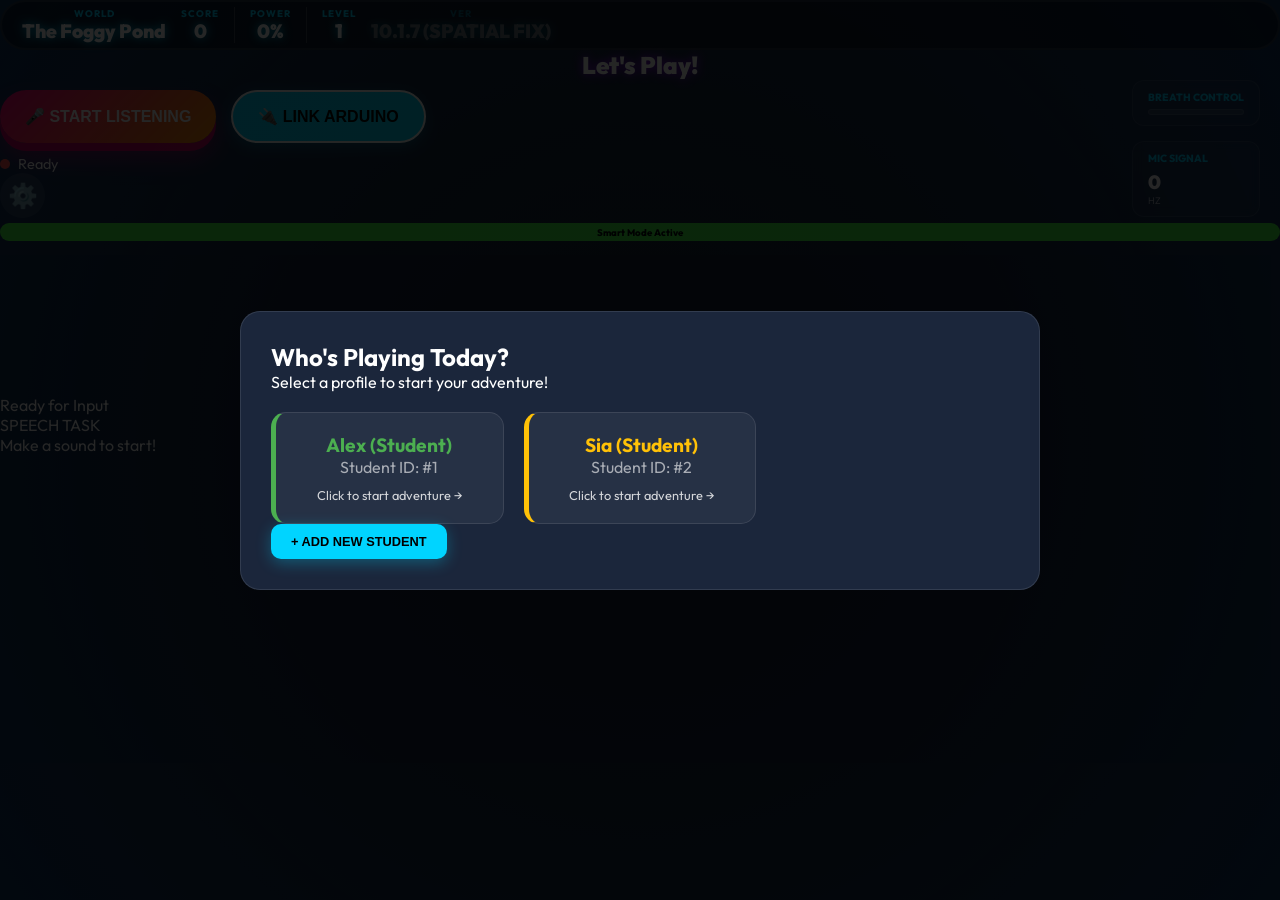
<file: index.html>
<!DOCTYPE html>
<html lang="en">

<head>
    <meta charset="UTF-8">
    <meta name="viewport" content="width=device-width, initial-scale=1.0">
    <meta name="description"
        content="An interactive, voice-powered frog jump game controlled by voice frequency. Hum to jump and master the lily pads!">
    <meta name="keywords" content="Voice Game, Frog Jump, Arduino, Frequency Detection, Web Audio API">
    <meta property="og:title" content="Froggy Frequency: Voice-Powered Jump">
    <meta property="og:description" content="Pitch-perfect platforming. Control your frog with your voice!">
    <title>Froggy Frequency | Adaptive Mode (V10.0 Child-First Edition)</title>
    <link rel="stylesheet" href="style.css">
    <link href="https://fonts.googleapis.com/css2?family=Outfit:wght@400;700&display=swap" rel="stylesheet">
</head>

<body>
    <div id="game-container">
        <header>
            <div class="child-hud">
                <div class="hud-item">
                    <span class="hud-label">WORLD</span>
                    <span id="world-name" class="hud-val">The Foggy Pond</span>
                </div>
                <div class="hud-item">
                    <span class="hud-label">SCORE</span>
                    <span id="score" class="hud-val">0</span>
                </div>
                <div class="hud-item hud-level">
                    <span class="hud-label">POWER</span>
                    <span id="power-val" class="hud-val">0%</span>
                </div>
                <div class="hud-item hud-level">
                    <span class="hud-label">LEVEL</span>
                    <span id="level-val" class="hud-val">1</span>
                </div>
                <div class="hud-item hud-version" style="opacity: 0.4; font-size: 0.6rem;">
                    <span class="hud-label">VER</span>
                    <span class="hud-val">10.1.7 (SPATIAL FIX)</span>
                </div>
            </div>

            <div class="main-actions">
                <div id="header-prompt-text"
                    style="font-size: 1.5rem; font-weight: 900; color: #fff; margin-bottom: 10px; text-shadow: 0 0 10px var(--neon-purple); text-align: center;">
                    Let's Play!</div>
                <div style="display: flex; gap: 15px; margin-bottom: 10px;">
                    <button id="mic-btn" class="toy-btn">🎤 Start Listening</button>
                    <button id="connect-btn" class="premium-btn"
                        style="padding: 15px 25px; font-size: 1rem; border-radius: 50px; background: var(--neon-blue); border: 2px solid #fff;">🔌
                        Link Arduino</button>
                </div>
                <div id="status">
                    <span class="status-dot"></span>
                    <span id="status-text">Ready</span>
                </div>
            </div>

            <div class="parent-controls">
                <button id="toggle-settings-btn" class="settings-gear">⚙️</button>
                <span id="easy-mode-badge" class="smart-badge">Smart Mode Active</span>
            </div>
        </header>

        <!-- Technical Panel (Now Hidden by Default) -->
        <div id="technical-panel" class="tech-panel-overlay" style="display: none;">
            <div class="tech-panel-content">
                <button id="close-tech-btn" class="close-btn">&times;</button>
                <h3>🔧 Professional Settings</h3>
                <div class="tech-grid">
                    <div class="tech-item">
                        <label>Target Audience</label>
                        <select id="age-select" class="premium-select">
                            <option value="toddler">Toddler (High)</option>
                            <option value="child" selected>Child (Standard)</option>
                            <option value="adult">Adult (Deep)</option>
                        </select>
                    </div>
                    <div class="tech-item">
                        <label>Training Stage</label>
                        <select id="category-select" class="premium-select">
                            <option value="Vowels">Vowels Only</option>
                            <option value="Words">Full Words</option>
                            <option value="Jetpack">Free Flight</option>
                        </select>
                    </div>
                    <div class="tech-item">
                        <label>Mic Sensitivity (Hz)</label>
                        <input type="range" id="sensitivity-slider" min="1" max="1000" value="180"
                            class="premium-slider">
                        <span id="sensitivity-val">180</span>
                    </div>
                    <div class="tech-item">
                        <label>Arduino Override</label>
                        <span style="font-size:0.8rem; color:#aaa;">(Use button on main screen to connect)</span>
                    </div>
                </div>
                <div class="tech-meters">
                    <div class="meter-group">
                        <label>Voice Stability</label>
                        <div class="meter-bg">
                            <div id="stability-meter" class="meter-fill"></div>
                        </div>
                    </div>
                    <div class="meter-group">
                        <label>Input Volume</label>
                        <div class="meter-bg">
                            <div id="volume-meter" class="meter-fill"></div>
                        </div>
                    </div>
                </div>
            </div>
        </div>

        <div id="visualizer-container">
            <canvas id="visualizerCanvas"></canvas>
            <div id="calibration-info">Ready for Input</div>
        </div>

        <div id="prompt-container">
            <div id="prompt-label">SPEECH TASK</div>
            <div id="prompt-text">Make a sound to start!</div>
        </div>

        <div id="biofeedback-sidebar">
            <div class="bio-widget">
                <label>Breath Control</label>
                <div class="meter-bg mini">
                    <div id="breath-bar" class="meter-fill"></div>
                </div>
            </div>
            <div class="bio-widget">
                <label>Mic Signal</label>
                <div id="freq-val" style="font-size: 1.2rem; font-weight: 900; color: #fff;">0</div>
                <div style="font-size: 0.6rem; opacity: 0.6;">HZ</div>
            </div>
        </div>

        <canvas id="gameCanvas"></canvas>

        <!-- Profile Selector Modal (Trainer Entry Point) -->
        <div id="profile-modal" class="modal">
            <div class="modal-content profile-selection">
                <header class="profile-header">
                    <h2>Who's Playing Today?</h2>
                    <p>Select a profile to start your adventure!</p>
                </header>
                <div id="profile-grid" class="child-grid">
                    <!-- Profiles injected here -->
                </div>
                <div class="trainer-actions">
                    <button id="add-profile-btn" class="premium-btn secondary">+ Add New Student</button>
                </div>
            </div>
        </div>

        <!-- Trainer Portal (Hidden from Children) -->
        <section id="trainer-portal" style="display: none;">
            <div class="dashboard-header">
                <div>
                    <h2>Trainer Insight Portal</h2>
                    <p id="trainer-subtitle">Viewing progress for: <span id="current-viewing-child">All Students</span>
                    </p>
                </div>
                <div class="trainer-header-actions">
                    <input type="text" placeholder="Search student..." id="child-search" class="premium-input">
                    <button id="exit-trainer-btn" class="premium-btn">Back to Game</button>
                </div>
            </div>

            <div class="child-grid" id="child-grid">
                <!-- Data injected via game.js -->
            </div>
        </section>

        <div id="instruction-overlay" style="display: none;">
            <div class="overlay-content">
                <h2 id="overlay-title">Lantern Festival Challenge!</h2>
                <p id="overlay-msg">1. Hold a long "Ahhh" sound to fly!</p>
                <p>2. Your jetpack will blast colorful bubbles.</p>
                <p style="color: #FFD700; font-weight: bold;">(Goal: Reach the Glowing Lanterns in the sky!)</p>
                <div class="btn-group">
                    <button id="start-btn" class="premium-btn">Launch Jetpack!</button>
                </div>
            </div>
        </div>
    </div>

    <!-- Student Detail View Modal (Trainer only) -->
    <div id="student-detail-modal" class="modal" style="display: none;">
        <div class="modal-content detail-view">
            <span class="close-btn" id="close-detail-btn">&times;</span>
            <div id="student-detail-content">
                <!-- Detailed stats injected here -->
            </div>
        </div>
    </div>

    <!-- Live System Log for Troubleshooting -->
    <div id="diagnostic-log"
        style="position:fixed; bottom:20px; right:20px; width:280px; height:200px; background:rgba(0,0,0,0.85); font-family:monospace; font-size:11px; color:#44ff44; padding:15px; border-radius:12px; overflow-y:auto; z-index:10000; border:2px solid #555; box-shadow: 0 0 20px rgba(0,0,0,0.5); display: none;">
        <div style="border-bottom: 1px solid #444; padding-bottom: 5px; margin-bottom: 10px; color: #fff;">-- System
            Logs (V8.2 Active) --</div>
    </div>

    <script src="game.js?v=10.1.7"></script>
    <script>
        // Emergency Force Refresh for User
        console.log("Froggy Frequency V10.1.7 Loaded");
        if (!localStorage.getItem('v10.1.7_clean')) {
            localStorage.setItem('v10.1.7_clean', 'true');
            window.location.reload(true);
        }
    </script>
</body>

</html>
</file>
<file: style.css>
:root {
    --primary: #00ff88;
    --primary-dark: #008f4c;
    --accent: #ff00ff;
    --bg: #050a0f;
    --glass: rgba(255, 255, 255, 0.03);
    --glass-border: rgba(255, 255, 255, 0.1);
    --text: #ffffff;
    --card-bg: rgba(255, 255, 255, 0.05);
    --neon-green: #00ff88;
    --neon-blue: #00d4ff;
    --neon-purple: #9d00ff;
}

* {
    box-sizing: border-box;
    margin: 0;
    padding: 0;
}

body {
    font-family: 'Outfit', sans-serif;
    background-color: var(--bg);
    color: var(--text);
    overflow: hidden;
    width: 100vw;
    height: 100vh;
}

#game-container {
    width: 100vw;
    height: 100vh;
    display: flex;
    flex-direction: column;
    background: radial-gradient(circle at center, #1a1a2e 0%, #16213e 50%, #0f3460 100%);
    position: relative;
    overflow: hidden;
}

#gameCanvas {
    flex-grow: 1;
    /* Take up all remaining space */
    width: 100%;
    height: 100%;
    display: block;
    cursor: crosshair;
}

#game-container::before {
    content: '';
    position: absolute;
    top: -50%;
    left: -50%;
    width: 200%;
    height: 200%;
    background: radial-gradient(circle, rgba(0, 255, 136, 0.05) 0%, transparent 50%);
    animation: pulseBG 10s infinite alternate ease-in-out;
    pointer-events: none;
}

@keyframes pulseBG {
    0% {
        transform: scale(1) translate(0, 0);
    }

    100% {
        transform: scale(1.2) translate(5%, 5%);
    }
}

/* Child-Friendly HUD */
.child-hud {
    display: flex;
    gap: 15px;
    background: rgba(0, 0, 0, 0.4);
    padding: 5px 20px;
    border-radius: 50px;
    border: 2px solid rgba(255, 255, 255, 0.1);
}

.hud-item {
    display: flex;
    flex-direction: column;
    align-items: center;
}

.hud-label {
    font-size: 0.6rem;
    font-weight: 800;
    color: var(--neon-blue);
    letter-spacing: 1px;
}

.hud-val {
    font-size: 1.2rem;
    font-weight: 900;
    color: #fff;
    text-shadow: 0 0 10px var(--neon-blue);
}

.hud-level {
    border-left: 1px solid rgba(255, 255, 255, 0.2);
    padding-left: 15px;
}

/* Playful Toy Buttons */
.toy-btn {
    background: linear-gradient(135deg, #ff0080, #ff8c00);
    color: white;
    border: none;
    padding: 10px 25px;
    border-radius: 50px;
    font-size: 1rem;
    font-weight: 900;
    cursor: pointer;
    box-shadow: 0 8px 0 #cc0066, 0 15px 25px rgba(255, 0, 128, 0.4);
    transition: all 0.1s;
    text-transform: uppercase;
}

.toy-btn:active {
    transform: translateY(4px);
    box-shadow: 0 4px 0 #cc0066, 0 8px 15px rgba(255, 0, 128, 0.4);
}

.settings-gear {
    background: rgba(255, 255, 255, 0.1);
    border: none;
    font-size: 1.5rem;
    cursor: pointer;
    border-radius: 50%;
    width: 45px;
    height: 45px;
    display: flex;
    align-items: center;
    justify-content: center;
    transition: transform 0.3s;
}

.settings-gear:hover {
    transform: rotate(90deg);
    background: rgba(255, 255, 255, 0.2);
}

.smart-badge {
    display: block;
    margin-top: 5px;
    background: #44ff44;
    color: #000;
    font-size: 0.6rem;
    font-weight: 800;
    padding: 3px 10px;
    border-radius: 10px;
    text-align: center;
}

/* Hidden Technical Panel Overlay */
.tech-panel-overlay {
    position: fixed;
    top: 0;
    left: 0;
    width: 100%;
    height: 100%;
    background: rgba(0, 0, 0, 0.9);
    display: flex;
    justify-content: center;
    align-items: center;
    z-index: 1000;
    backdrop-filter: blur(10px);
}

.tech-panel-content {
    background: #1a1a2e;
    padding: 40px;
    border-radius: 30px;
    width: 90%;
    max-width: 600px;
    position: relative;
    border: 2px solid var(--neon-blue);
}

.tech-grid {
    display: grid;
    grid-template-columns: 1fr 1fr;
    gap: 20px;
    margin-top: 20px;
}

.tech-item {
    display: flex;
    flex-direction: column;
    gap: 8px;
}

.tech-item label {
    font-size: 0.7rem;
    text-transform: uppercase;
    font-weight: 700;
    color: var(--neon-blue);
}

.tech-meters {
    margin-top: 30px;
    display: flex;
    flex-direction: column;
    gap: 15px;
}

.close-btn {
    position: absolute;
    top: 20px;
    right: 20px;
    background: none;
    border: none;
    color: white;
    font-size: 2rem;
    cursor: pointer;
}

.premium-select {
    background: var(--glass);
    color: white;
    border: 1px solid var(--glass-border);
    padding: 8px 15px;
    border-radius: 10px;
    outline: none;
}

.premium-btn {
    background: var(--neon-blue);
    color: #000;
    border: none;
    padding: 10px 20px;
    border-radius: 10px;
    font-weight: 800;
    cursor: pointer;
    transition: all 0.2s;
    text-transform: uppercase;
    font-size: 0.8rem;
    box-shadow: 0 4px 15px rgba(0, 212, 255, 0.3);
}

.premium-btn:hover {
    background: #fff;
    transform: translateY(-2px);
    box-shadow: 0 6px 20px rgba(0, 212, 255, 0.5);
}

.status-dot {
    width: 10px;
    height: 10px;
    background: #ff5252;
    border-radius: 50%;
    display: inline-block;
}

.status-dot.connected {
    background: #4caf50;
    box-shadow: 0 0 10px #4caf50;
}

#status-text {
    font-size: 0.9rem;
    margin-left: 5px;
}

.status-dot.pulse {
    animation: pulseActive 0.5s infinite alternate;
}

@keyframes pulseActive {
    from {
        transform: scale(1);
        opacity: 0.8;
    }

    to {
        transform: scale(1.5);
        opacity: 1;
        box-shadow: 0 0 15px #4caf50;
    }
}

.setting-group {
    display: flex;
    align-items: center;
    gap: 10px;
    background: var(--glass);
    padding: 5px 15px;
    border-radius: 20px;
    border: 1px solid var(--glass-border);
}

.setting-group label {
    font-size: 0.7rem;
    font-weight: 700;
    text-transform: uppercase;
    color: var(--accent);
}

.premium-slider {
    -webkit-appearance: none;
    appearance: none;
    width: 100px;
    height: 4px;
    background: var(--glass-border);
    border-radius: 2px;
}

.premium-slider::-webkit-slider-thumb {
    -webkit-appearance: none;
    width: 15px;
    height: 15px;
    background: var(--accent);
    border-radius: 50%;
    cursor: pointer;
    box-shadow: 0 0 10px var(--accent);
}

#sensitivity-val {
    font-size: 0.8rem;
    font-weight: 700;
    min-width: 20px;
}

.meter-bg {
    width: 60px;
    height: 10px;
    background: rgba(255, 255, 255, 0.1);
    border-radius: 5px;
    overflow: hidden;
    border: 1px solid var(--glass-border);
}

.meter-fill {
    height: 100%;
    width: 0%;
    background: linear-gradient(90deg, #4CAF50, #FFC107);
    transition: width 0.1s ease;
}

/* Modals */
.modal {
    position: fixed;
    top: 0;
    left: 0;
    width: 100%;
    height: 100%;
    background: rgba(0, 0, 0, 0.85);
    display: flex;
    justify-content: center;
    align-items: center;
    z-index: 1000;
}

.modal-content {
    background: #1b263b;
    padding: 30px;
    border-radius: 20px;
    max-width: 800px;
    width: 90%;
    border: 1px solid var(--glass-border);
}

.child-grid {
    display: grid;
    grid-template-columns: repeat(auto-fill, minmax(200px, 1fr));
    gap: 20px;
    margin-top: 20px;
}

.child-card {
    background: rgba(255, 255, 255, 0.05);
    border: 1px solid var(--glass-border);
    padding: 20px;
    border-radius: 15px;
    text-align: center;
    cursor: pointer;
    transition: all 0.2s;
}

.child-card:hover {
    transform: translateY(-5px);
    background: rgba(255, 255, 255, 0.1);
}

.child-name {
    font-size: 1.2rem;
    font-weight: 700;
}

#instruction-overlay {
    position: absolute;
    top: 0;
    left: 0;
    width: 100%;
    height: 100%;
    background: rgba(0, 0, 0, 0.8);
    display: flex;
    justify-content: center;
    align-items: center;
    z-index: 50;
}

/* Biofeedback Additions */
#biofeedback-sidebar {
    position: absolute;
    top: 80px;
    right: 20px;
    display: flex;
    flex-direction: column;
    gap: 15px;
    z-index: 90;
}

.bio-widget {
    background: var(--glass);
    backdrop-filter: blur(5px);
    border: 1px solid var(--glass-border);
    padding: 10px 15px;
    border-radius: 12px;
    min-width: 120px;
    animation: fadeInRight 0.5s ease-out;
}

@keyframes fadeInRight {
    from {
        opacity: 0;
        transform: translateX(20px);
    }

    to {
        opacity: 1;
        transform: translateX(0);
    }
}

.bio-widget label {
    font-size: 0.65rem;
    text-transform: uppercase;
    font-weight: 800;
    color: var(--neon-blue);
    display: block;
    margin-bottom: 5px;
}

.meter-bg.mini {
    width: 100%;
    height: 6px;
}

#stability-meter {
    background: linear-gradient(90deg, #ff5252, #4caf50, #ff5252);
    background-size: 200% 100%;
}

#breath-bar {
    background: linear-gradient(90deg, #00d4ff, #00ff88);
}

.version-tag {
    font-size: 0.6rem;
    vertical-align: middle;
    margin-left: 10px;
    padding: 2px 8px;
    background: var(--accent);
    color: white;
    border-radius: 10px;
    text-transform: uppercase;
}
</file>
